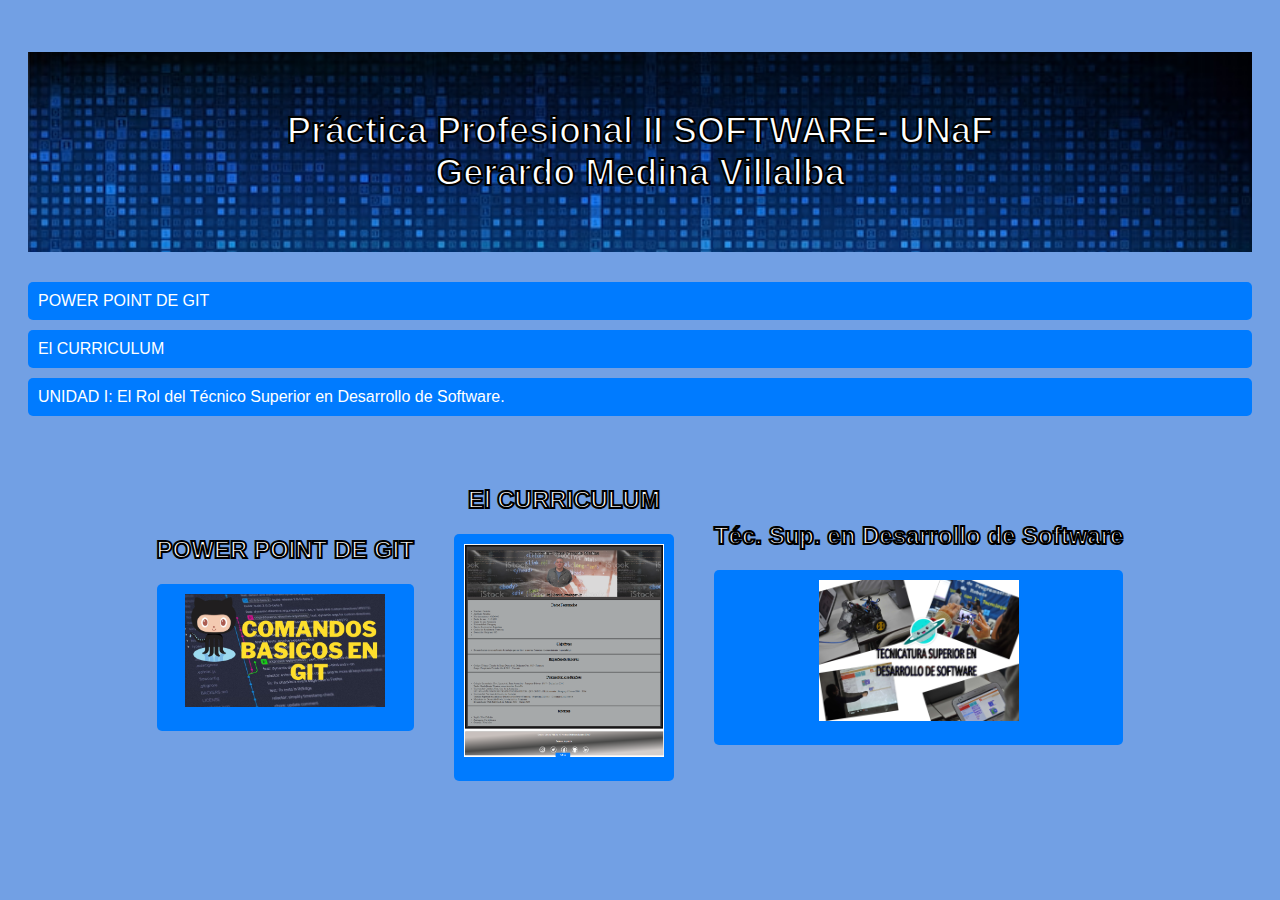
<file: index.html>
<!DOCTYPE html>
<html>
  <head>
    <title>Práctica Profesional II SOFTWARE- UNaF</title>
    <link rel="stylesheet" href="style.css">
  </head>
  <body class="index">
    <h1 id="index">Práctica Profesional II SOFTWARE- UNaF <br>Gerardo Medina Villalba</h1>
    <ul>
      <li><a href="git.html">POWER POINT DE GIT</a></li>
      <li><a href="tp1.html">El CURRICULUM</a></li>
      <li><a href="unidad1.html">UNIDAD I: El Rol del Técnico Superior en Desarrollo de Software.</a></li>
    </ul>
    <div class="enlaces-imagenes">
      <div class="enlace-imagen">
        <h2>POWER POINT DE GIT</h2>
        <a href="git.html"><img src="./img/git_comandos.jpg" alt="Power Point de Git"></a>
      </div>
      <div class="enlace-imagen">
        <h2>El CURRICULUM</h2> 
        <a href="tp1.html"><img src="./img/curriculum.png" alt="El Curriculum"></a>
      </div>
      <div class="enlace-imagen">
        <h2>Téc. Sup. en Desarrollo de Software</h2>
        <a href="unidad1.html"><img src="./img/Tecnicatura_Software.jpg" alt="El Rol del Técnico Superior en Desarrollo de Software"></a>
      </div>
    </div>
  </body>
</html>
</file>
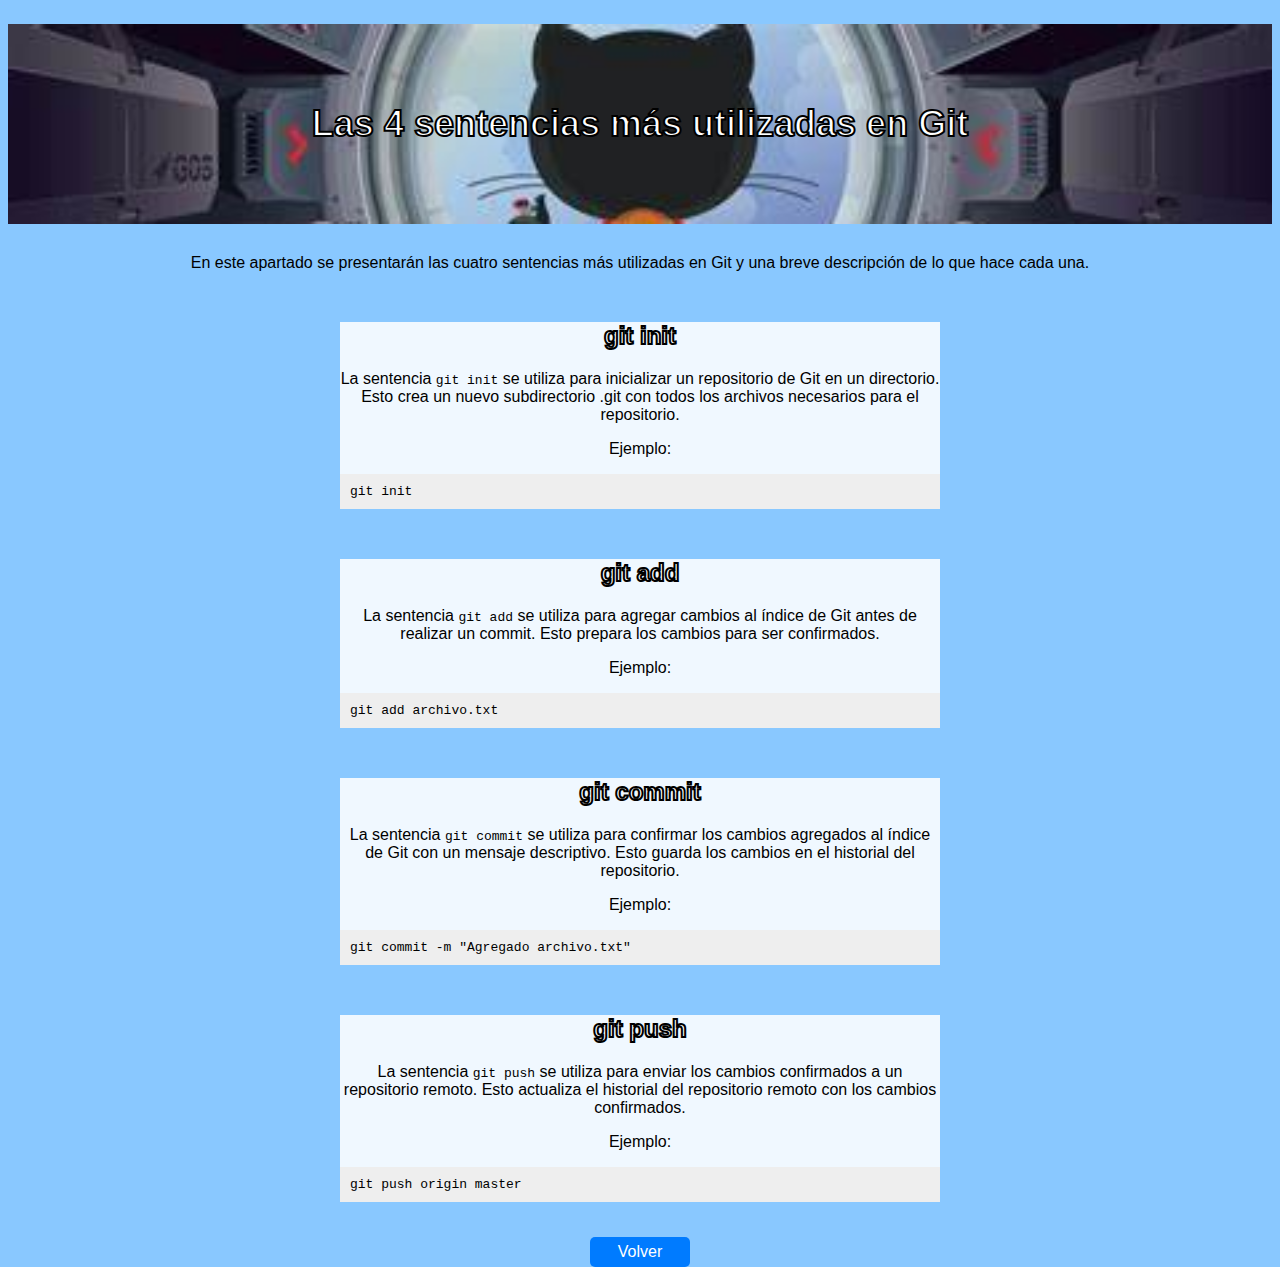
<file: git.html>
<!DOCTYPE html>
<html lang="en">
    <head>
        <meta charset="UTF-8">
        <title>Power Point de Git</title>
        <link rel="stylesheet" href="style.css">
      </head>
      <body class="git">
        <h1 id="git">Las 4 sentencias más utilizadas en Git</h1>
        <p>En este apartado se presentarán las cuatro sentencias más utilizadas en Git y una breve descripción de lo que hace cada una.</p>
      
        <section class="git-init">
          <h2>git init</h2>
          <p>La sentencia <code>git init</code> se utiliza para inicializar un repositorio de Git en un directorio. Esto crea un nuevo subdirectorio .git con todos los archivos necesarios para el repositorio.</p>
          <p>Ejemplo:</p>
          <pre><code>git init</code></pre>
        </section>
      
        <section class="git-add">
          <h2>git add</h2>
          <p>La sentencia <code>git add</code> se utiliza para agregar cambios al índice de Git antes de realizar un commit. Esto prepara los cambios para ser confirmados.</p>
          <p>Ejemplo:</p>
          <pre><code>git add archivo.txt</code></pre>
        </section>
      
        <section class="git-commit">
          <h2>git commit</h2>
          <p>La sentencia <code>git commit</code> se utiliza para confirmar los cambios agregados al índice de Git con un mensaje descriptivo. Esto guarda los cambios en el historial del repositorio.</p>
          <p>Ejemplo:</p>
          <pre><code>git commit -m "Agregado archivo.txt"</code></pre>
        </section>
      
        <section class="git-push">
          <h2>git push</h2>
          <p>La sentencia <code>git push</code> se utiliza para enviar los cambios confirmados a un repositorio remoto. Esto actualiza el historial del repositorio remoto con los cambios confirmados.</p>
          <p>Ejemplo:</p>
          <pre><code>git push origin master</code></pre>
        </section>
        <a href="index.html" class="btn-volver">Volver</a>
      
      </body>
</html>
</file>
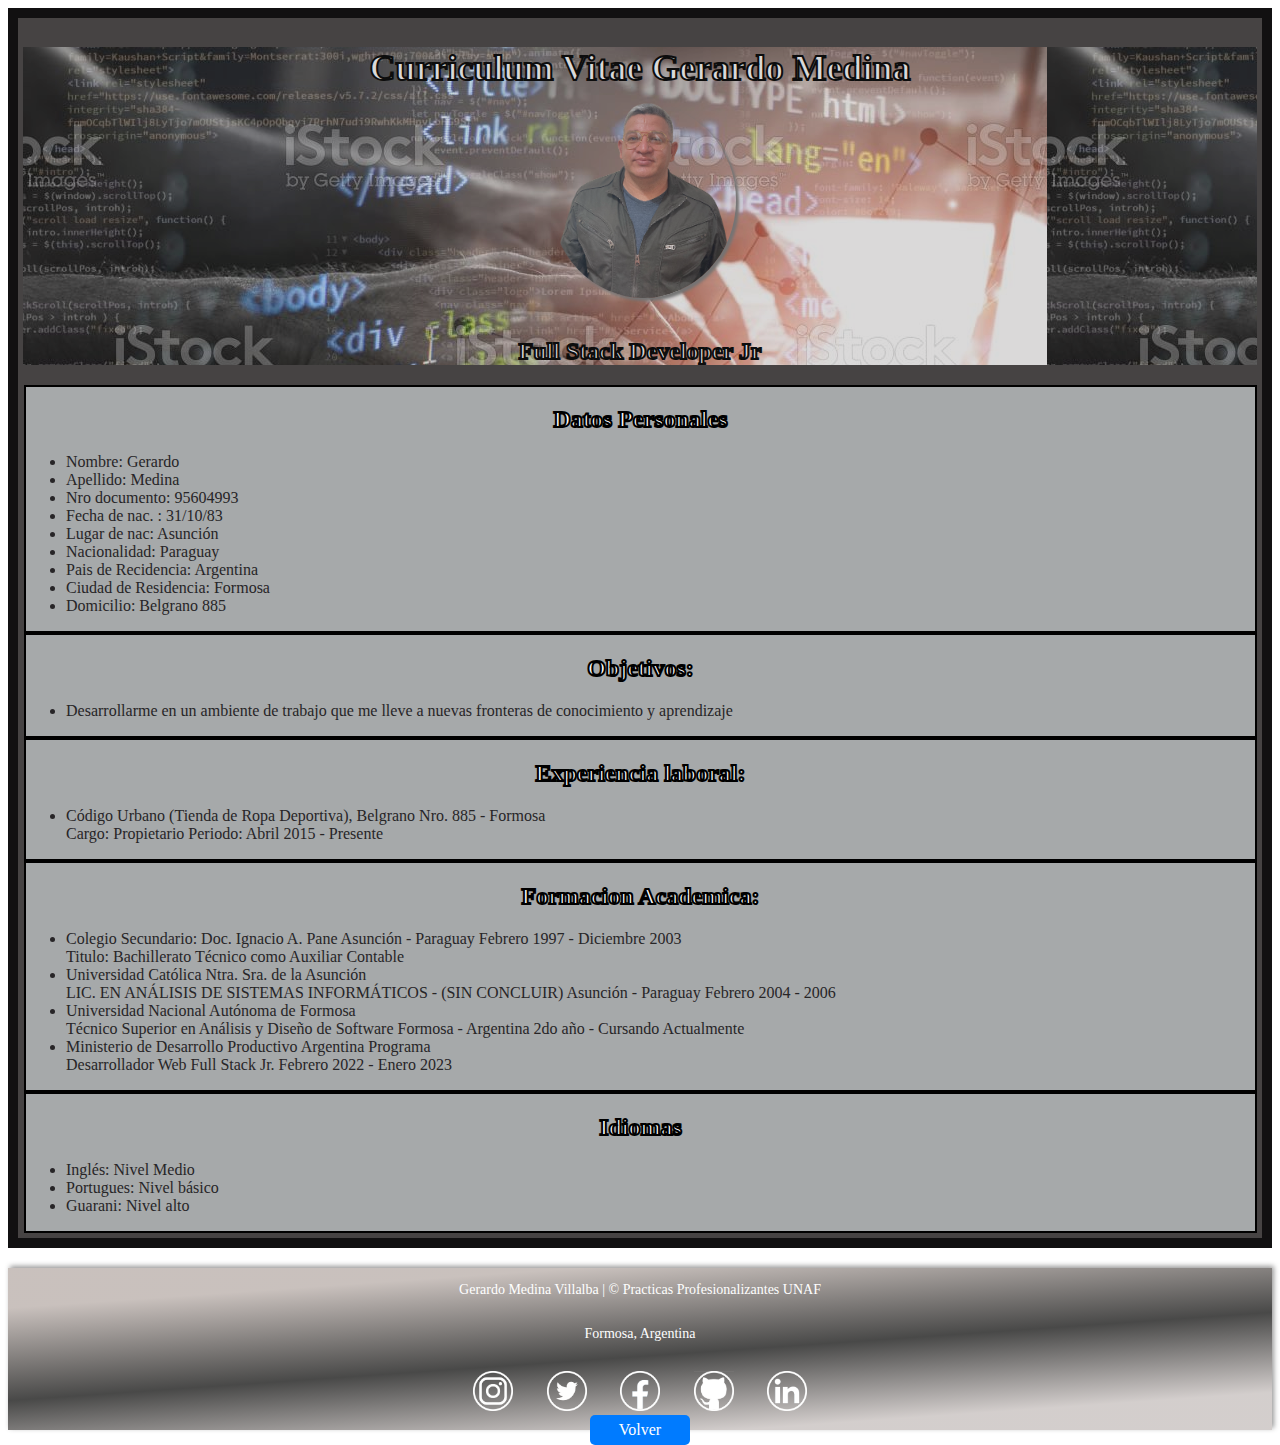
<file: tp1.html>
<!DOCTYPE html>
<html lang="el">

<head>
  <title> CV - Gerardo Medina </title>
  <meta charset="UTF-8">
  <link rel="stylesheet" type="text/css" href="style.css">
</head>

<body>
  <div class="body">
    <div id="imagen_fondo">

      <div class="title">
        <h1> Curriculum Vitae Gerardo Medina </h1>
      </div>


      <img id="fotoDePerfil" src="./img/yo.PNG"></img>
      <h2>Full Stack Developer Jr</h2>
    </div>

    <div class="titulos">
      <h2> Datos Personales </h2>

      <ul>
        <li> Nombre: Gerardo </li>
        <li> Apellido: Medina </li>
        <li> Nro documento: 95604993 </li>
        <li> Fecha de nac. : 31/10/83</li>
        <li> Lugar de nac: Asunción </li>
        <li> Nacionalidad: Paraguay </li>
        <li> Pais de Recidencia: Argentina </li>
        <li> Ciudad de Residencia: Formosa </li>
        <li> Domicilio: Belgrano 885</li>
      </ul>

    </div>

    <div class="titulos">
      <h2> Objetivos: </h2>


      <ul>
        <li> Desarrollarme en un ambiente de trabajo que me lleve a nuevas fronteras de conocimiento y aprendizaje
      </ul>
    </div>
    <div class="titulos">
      <h2> Experiencia laboral: </h2>


      <ul>
        <li> Código Urbano (Tienda de Ropa Deportiva), Belgrano Nro. 885 - Formosa <br>
          Cargo: Propietario Periodo: Abril 2015 - Presente </li>

      </ul>
    </div>
    <div class="titulos">
      <h2> Formacion Academica: </h2>


      <ul>
        <li> Colegio Secundario: Doc. Ignacio A. Pane Asunción - Paraguay Febrero 1997 - Diciembre 2003 <br>
          Titulo: Bachillerato Técnico como Auxiliar Contable </li>
        <li> Universidad Católica Ntra. Sra. de la Asunción <br>
          LIC. EN ANÁLISIS DE SISTEMAS INFORMÁTICOS - (SIN CONCLUIR) Asunción - Paraguay Febrero 2004 - 2006 </li>
        <li>Universidad Nacional Autónoma de Formosa <br>
          Técnico Superior en Análisis y Diseño de Software Formosa - Argentina 2do año - Cursando Actualmente</li>
        <li>Ministerio de Desarrollo Productivo Argentina Programa <br>
          Desarrollador Web Full Stack Jr. Febrero 2022 - Enero 2023</li>


      </ul>
    </div>
    <div class="titulos">
      <h2> Idiomas </h2>


      <ul>
        <li> Inglés: Nivel Medio </li>
        <li> Portugues: Nivel básico </li>
        <li> Guarani: Nivel alto </li>
      </ul>
    </div>

  </div>
  <div class="row" id="footer">
    <footer>
        <p>
            <a href="https://frontendprueba123.web.app/" target="_blank">Gerardo Medina Villalba | 
              © </a> Practicas Profesionalizantes
            <a href="http://www.unf.edu.ar/" target="_blank">UNAF</a>
        </p>
        <p>Formosa, Argentina</p>
        <div class="redes">
            <a href="https://www.Instagram.com/polirrubros_codigo_urbano2020" target="_blank">
                <img src="./img/instagram.png" id="logo1" alt="icono Instagram link ">
            </a>
            <a href="https://mobile.twitter.com/germedi83" target="_blank">
                <img src="./img/twitter.png" id="logo2" alt="icono Twitter link">
            </a>
            <a href="https://wwww.facebook.com/gerardomedinav" target="_blank">
                <img src="./img/facebook.png" id="logo3" alt="icono facebook link">
            </a>
            <a href="https://github.com/Gerardomedinav" target="_blank">
            <span class="logogithub">
                <img src="./img/github.png" id="logo4" alt="icono github link">
            </span>
            </a>
            <a href="https://www.linkedin.com/in/gerardo-medina-villalba-9b658a261/" target="_blank">
            <span class="linkedin">
                <img src="./img/linkedin.png" id="logo" alt="icono github link">
            </span>
            </a>

        </div>
    </footer>
</div>
<a href="index.html" class="btn-volver">Volver</a>

</body>

</html>
</file>
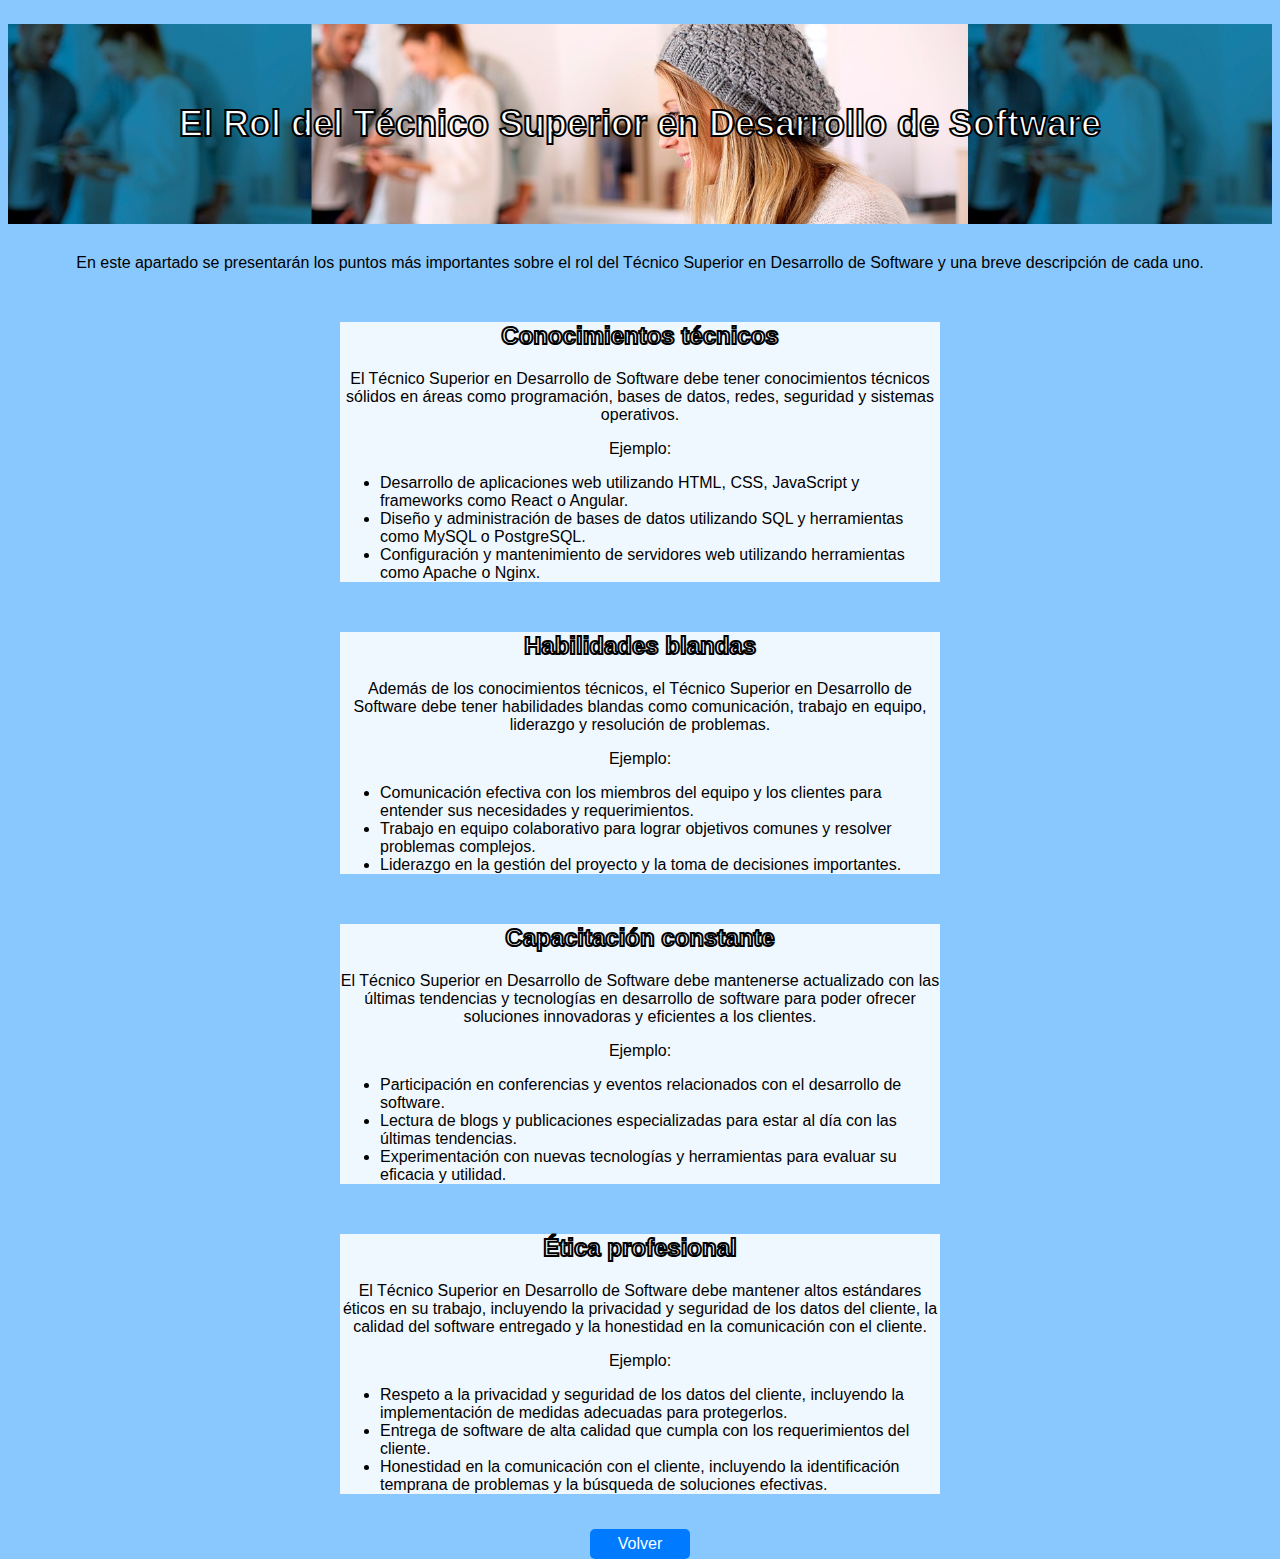
<file: unidad1.html>
<!DOCTYPE html>
<html>
<head>
  <meta charset="UTF-8">
  <title>El Rol del Técnico Superior en Desarrollo de Software</title>
  <link rel="stylesheet" href="style.css">
</head>
<body class="git">
  <h1 id="unidad1">El Rol del Técnico Superior en Desarrollo de Software</h1>
  <p>En este apartado se presentarán los puntos más importantes sobre el rol del Técnico Superior en Desarrollo de Software y una breve descripción de cada uno.</p>

  <section class="rol-tecnico">
    <h2>Conocimientos técnicos</h2>
    <p>El Técnico Superior en Desarrollo de Software debe tener conocimientos técnicos sólidos en áreas como programación, bases de datos, redes, seguridad y sistemas operativos.</p>
    <p>Ejemplo:</p>
    <ul>
      <li>Desarrollo de aplicaciones web utilizando HTML, CSS, JavaScript y frameworks como React o Angular.</li>
      <li>Diseño y administración de bases de datos utilizando SQL y herramientas como MySQL o PostgreSQL.</li>
      <li>Configuración y mantenimiento de servidores web utilizando herramientas como Apache o Nginx.</li>
    </ul>
  </section>

  <section class="rol-tecnico">
    <h2>Habilidades blandas</h2>
    <p>Además de los conocimientos técnicos, el Técnico Superior en Desarrollo de Software debe tener habilidades blandas como comunicación, trabajo en equipo, liderazgo y resolución de problemas.</p>
    <p>Ejemplo:</p>
    <ul>
      <li>Comunicación efectiva con los miembros del equipo y los clientes para entender sus necesidades y requerimientos.</li>
      <li>Trabajo en equipo colaborativo para lograr objetivos comunes y resolver problemas complejos.</li>
      <li>Liderazgo en la gestión del proyecto y la toma de decisiones importantes.</li>
    </ul>
  </section>

  <section class="rol-tecnico">
    <h2>Capacitación constante</h2>
    <p>El Técnico Superior en Desarrollo de Software debe mantenerse actualizado con las últimas tendencias y tecnologías en desarrollo de software para poder ofrecer soluciones innovadoras y eficientes a los clientes.</p>
    <p>Ejemplo:</p>
    <ul>
      <li>Participación en conferencias y eventos relacionados con el desarrollo de software.</li>
      <li>Lectura de blogs y publicaciones especializadas para estar al día con las últimas tendencias.</li>
      <li>Experimentación con nuevas tecnologías y herramientas para evaluar su eficacia y utilidad.</li>
    </ul>
  </section>

  <section class="rol-tecnico">
    <h2>Ética profesional</h2>
    <p>El Técnico Superior en Desarrollo de Software debe mantener altos estándares éticos en su trabajo, incluyendo la privacidad y seguridad de los datos del cliente, la calidad del software entregado y la honestidad en la comunicación con el cliente.</p>
    <p>Ejemplo:</p>
    <ul>
      <li>Respeto a la privacidad y seguridad de los datos del cliente, incluyendo la implementación de medidas adecuadas para protegerlos.</li>
      <li>Entrega de software de alta calidad que cumpla con los requerimientos del cliente.</li>
      <li>Honestidad en la comunicación con el cliente, incluyendo la identificación temprana de problemas y la búsqueda de soluciones efectivas.</li>
    </ul>
  </section>

  <a href="index.html" class="btn-volver">Volver</a>

</body>
</html>
</file>
<file: style.css>
#imagen_fondo {
    background-image: url("./img/banner\ programacion.jpg");
    opacity: 0.8;
}

.title,
h2,
h1 {


    text-align: center;

    color: #fff;
    /* Color del texto */
    -webkit-text-stroke: 2px black;
    /* Grosor y color del borde */

}

.titulos {
    color: rgb(39, 37, 39);
    background-color: rgb(166, 169, 170);

    margin-left: 1px;
    border: 2px solid rgb(0, 0, 0);
}

.textos {


    margin-left: 1px;
    border: 4px solid rgb(15, 13, 13);
}

.body {
    background-color: #464343;
    border: 10px solid rgb(17, 16, 17);
    padding: 5px;
    text-align: justify;
}

#fotoDePerfil {
    position: relative;
    width: 15%;
    border-radius: 100%;
    box-shadow: 3px 3px 3px grey;
    left: 33rem;
    top: -1rem;
}

img#logo,
img#logo1,
img#logo2,
img#logo3,
img#logo4 {
    width: 40px;
    margin: 15px;
}

/* footer */
.row#footer {
    background: rgb(196, 189, 187);
    background: linear-gradient(356deg, rgba(196, 189, 187, 0.7399334733893557) 15%, rgba(25, 25, 24, 0.7903536414565826) 47%, rgba(182, 171, 166, 0.7399334733893557) 84%);
    margin-top: 20px;
}

footer {
    color: #fefefe;
    font-size: 14px;
    display: flex;
    flex-direction: column;
    text-align: center;
    box-shadow: 2px -2px 5px #999;
}

#footer a {
    color: white;
    text-decoration: none;
}


/* estilos de git.html */
.git {
    font-family: Arial, sans-serif;
    background-color: rgb(137, 200, 255);
}

h1 {
    text-align: center;
}

section {
    margin: 50px auto;
    max-width: 600px;
    background-color: aliceblue;
}

h2 {
    font-size: 24px;
}

pre {
    background-color: #eee;
    padding: 10px;
}

p {
    text-align: center;

}

.btn-volver {
    display: block;
    width: 100px;
    height: 30px;
    line-height: 30px;
    text-align: center;
    background-color: #007bff;
    color: #fff;
    text-decoration: none;
    border-radius: 5px;
    position: absolute;

    left: 50%;
    transform: translate(-50%, -50%);
}

.btn-volver:hover {
    background-color: #0062cc;
}

/* estilos para index*/
.index {
    font-family: Arial, sans-serif;
    background-color: #72a0e4;
    padding: 20px;
}

h1 {
    font-size: 36px;
    text-align: center;
    margin-bottom: 30px;
}

.index ul {
    list-style: none;
    margin: 0;
    padding: 0;
}

.index li {
    margin-bottom: 10px;
}

.index a {
    display: block;
    padding: 10px;
    background-color: #007bff;
    color: #fff;
    text-decoration: none;
    border-radius: 5px;
}

.index a:hover {
    background-color: #0062cc;
}



.index .enlaces-imagenes {
    display: flex;
    justify-content: center;
    align-items: center;
    margin-top: 50px;
}

.index .enlace-imagen {
    margin: 0 20px;
    text-align: center;
}

.index .enlace-imagen img {
    display: inline-block;
    width: 200px;
    height: auto;
    margin-bottom: 10px;
}

.index .enlace-imagen a {
    display: block;
    text-align: center;
    color: #007bff;
    text-decoration: none;
}

.index .enlace-imagen a:hover {
    text-decoration: underline;
}

h1#git {

    background-image: url("./img/banner_git.jpg");
    background-repeat: no-repeat;
    background-size: cover;
    height: 200px;
    display: flex;
    justify-content: center;
    align-items: center;

}

h1#unidad1 {
    background-image: url("./img/banner_tecnico.jpg");
    background-repeat: no-repeat;
    background-size: cover;
    height: 200px;
    display: flex;
    justify-content: center;
    align-items: center;

}

h1#index {
    background-image: url("./img/banner_index.avif");
    background-repeat: no-repeat;
    background-size: cover;
    height: 200px;
    display: flex;
    justify-content: center;
    align-items: center;

}
</file>
